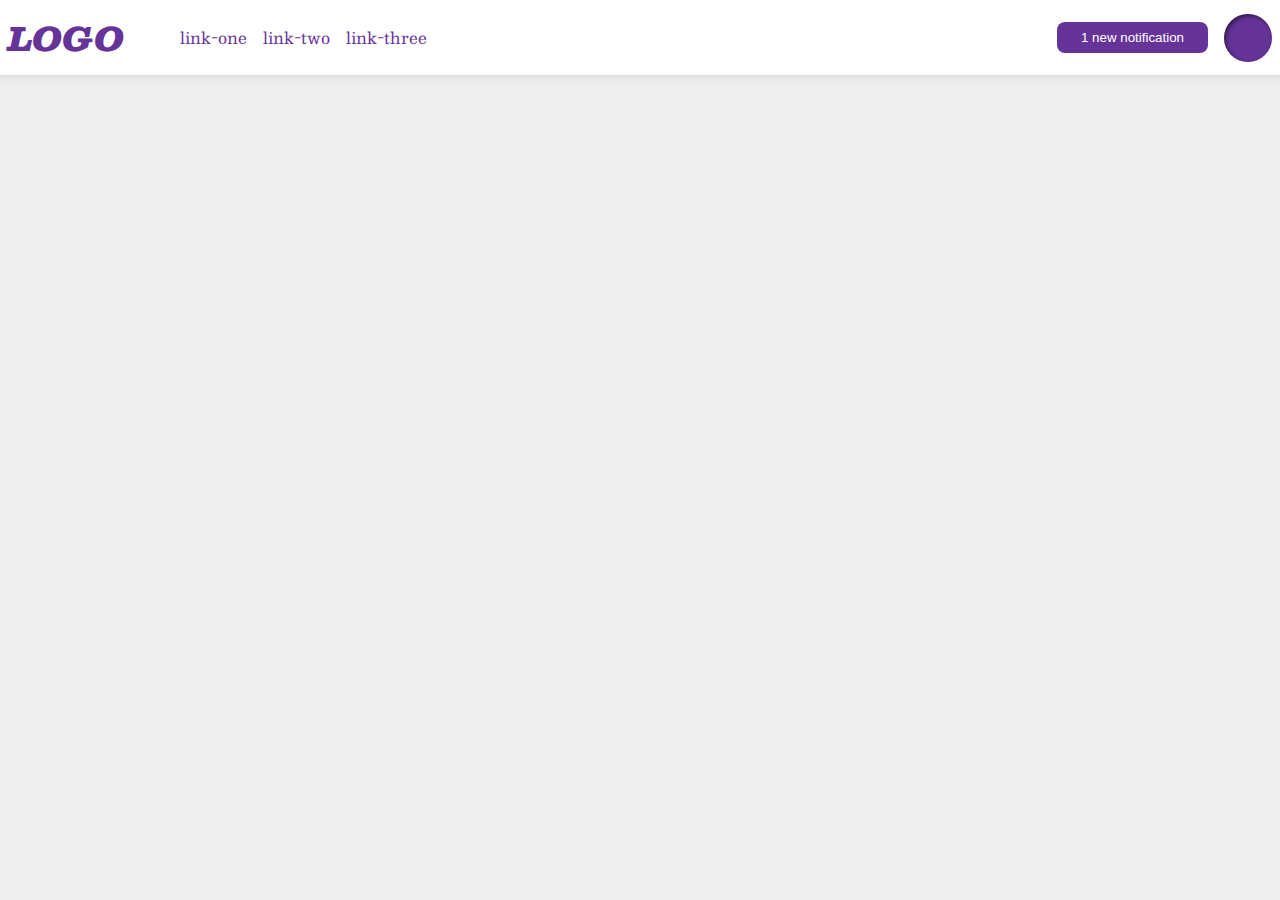
<file: flex/03-flex-header-2/index.html>
<!DOCTYPE html>
<html lang="en">
  <head>
    <meta charset="UTF-8">
    <meta http-equiv="X-UA-Compatible" content="IE=edge">
    <meta name="viewport" content="width=device-width, initial-scale=1.0">
    <title>Flex Header 2</title>
    <link rel="stylesheet" href="style.css">
  </head>
  <body>
    <div class="header">
      <div class="left">
      <div class="logo">
        LOGO
      </div>
      <ul class="links">
        <li><a href="google.com">link-one</a></li>
        <li><a href="google.com">link-two</a></li>
        <li><a href="google.com">link-three</a></li>
      </ul>
      </div>
      <div class="right">
      <button class="notifications">
        1 new notification
      </button>
      <div class="profile-image"></div>
      </div>
    </div>
  </body>
</html>
</file>
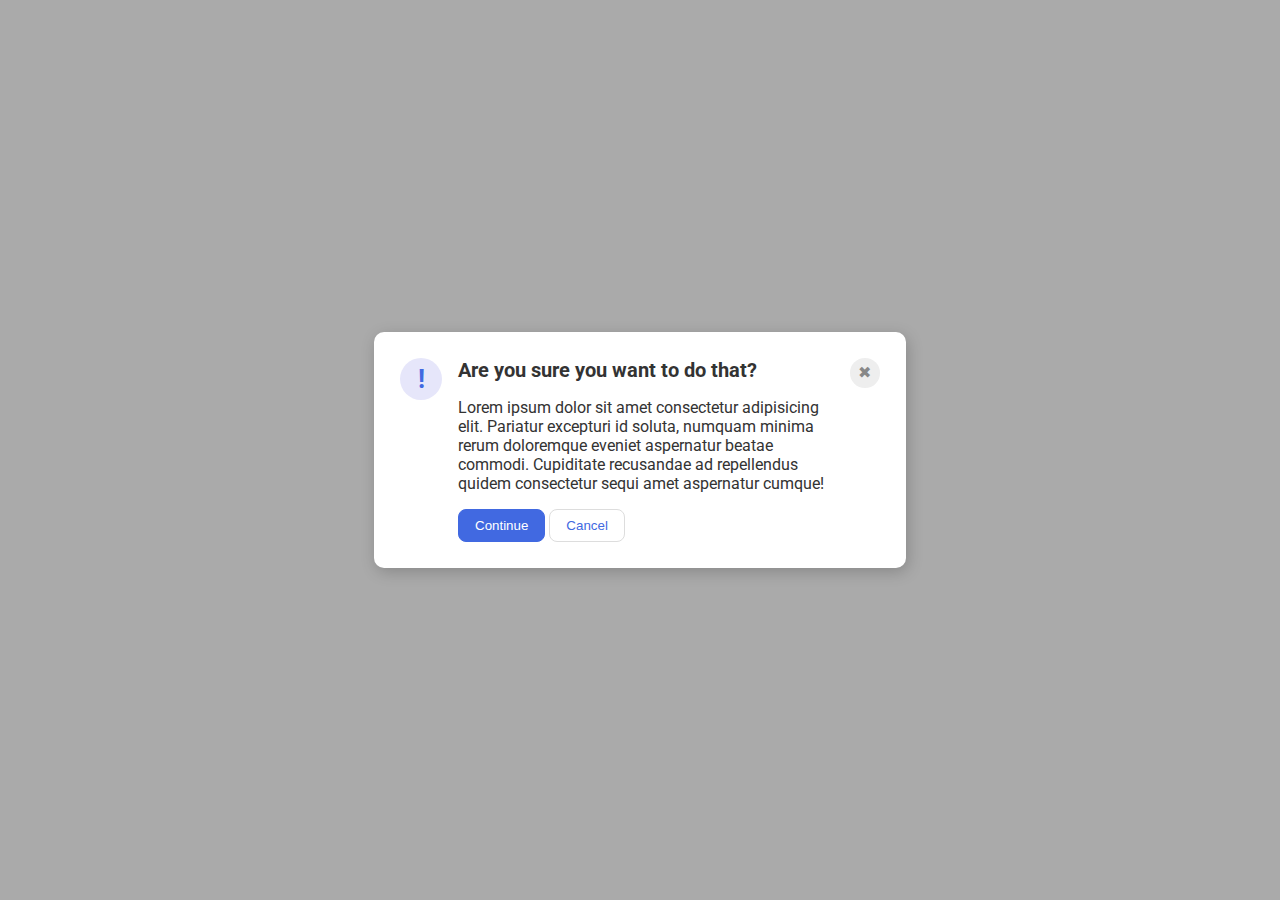
<file: flex/05-flex-modal/index.html>
<!DOCTYPE html>
<html lang="en">
  <head>
    <meta charset="UTF-8">
    <meta http-equiv="X-UA-Compatible" content="IE=edge">
    <meta name="viewport" content="width=device-width, initial-scale=1.0">
    <link rel="stylesheet" href="style.css">
    <title>Modal</title>
  </head>
  <body>
    <div class="modal">
      
      <div class="alert item">
      <div class="icon">!</div>
      </div>
      <div class="message item">
      <div class="header">Are you sure you want to do that?</div>
      
      
      <div class="text">Lorem ipsum dolor sit amet consectetur adipisicing elit. Pariatur excepturi id soluta, numquam minima rerum doloremque eveniet aspernatur beatae commodi. Cupiditate recusandae ad repellendus quidem consectetur sequi amet aspernatur cumque!</div>
      <div class="buttons">
      <button class="continue">Continue</button>
      <button class="cancel">Cancel</button>
      </div>
    </div>
    <div class="close-button item">
      <div class='x'>
      ✖</div></div>
    </div>
  </body>
</html>
</file>
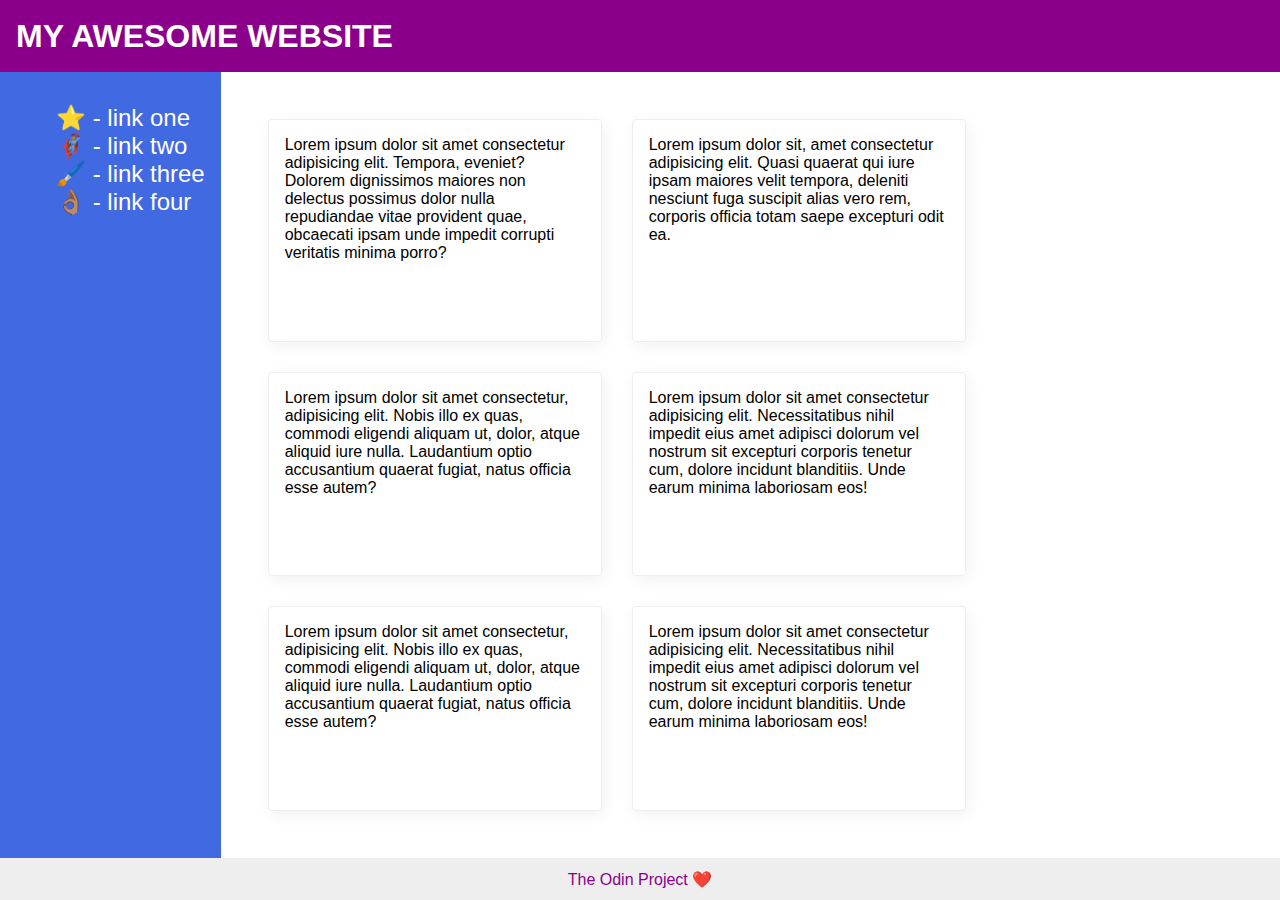
<file: flex/07-flex-layout-2/index.html>
<!DOCTYPE html>
<html lang="en">
  <head>
    <meta charset="UTF-8">
    <meta http-equiv="X-UA-Compatible" content="IE=edge">
    <meta name="viewport" content="width=device-width, initial-scale=1.0">
    <title>The Holy Grail</title>
    <link rel="stylesheet" href="style.css">
  </head>
  <body>
    <div class="header">
      MY AWESOME WEBSITE
    </div>
 <div class="main-section">
    <div class="sidebar">
      <ul>
        <li><a href="#">⭐ - link one</a></li>
        <li><a href="#">🦸🏽‍♂️ - link two</a></li>
        <li><a href="#">🖌️ - link three</a></li>
        <li><a href="#">👌🏽 - link four</a></li>
      </ul>
    </div>

<div class="cards">

    <div class="card">Lorem ipsum dolor sit amet consectetur adipisicing elit. Tempora, eveniet? Dolorem dignissimos maiores non delectus possimus dolor nulla repudiandae vitae provident quae, obcaecati ipsam unde impedit corrupti veritatis minima porro?</div>
    <div class="card">Lorem ipsum dolor sit, amet consectetur adipisicing elit. Quasi quaerat qui iure ipsam maiores velit tempora, deleniti nesciunt fuga suscipit alias vero rem, corporis officia totam saepe excepturi odit ea.</div>
    <div class="card">Lorem ipsum dolor sit amet consectetur, adipisicing elit. Nobis illo ex quas, commodi eligendi aliquam ut, dolor, atque aliquid iure nulla. Laudantium optio accusantium quaerat fugiat, natus officia esse autem?</div>
   

    <div class="card">Lorem ipsum dolor sit amet consectetur adipisicing elit. Necessitatibus nihil impedit eius amet adipisci dolorum vel nostrum sit excepturi corporis tenetur cum, dolore incidunt blanditiis. Unde earum minima laboriosam eos!</div>
    <div class="card">Lorem ipsum dolor sit amet consectetur, adipisicing elit. Nobis illo ex quas, commodi eligendi aliquam ut, dolor, atque aliquid iure nulla. Laudantium optio accusantium quaerat fugiat, natus officia esse autem?</div>
    <div class="card">Lorem ipsum dolor sit amet consectetur adipisicing elit. Necessitatibus nihil impedit eius amet adipisci dolorum vel nostrum sit excepturi corporis tenetur cum, dolore incidunt blanditiis. Unde earum minima laboriosam eos!</div>
   </div>
   
    </div>
   </body>
    <div class="footer">
      The Odin Project ❤️
    </div>
  </body>
</html>
</file>
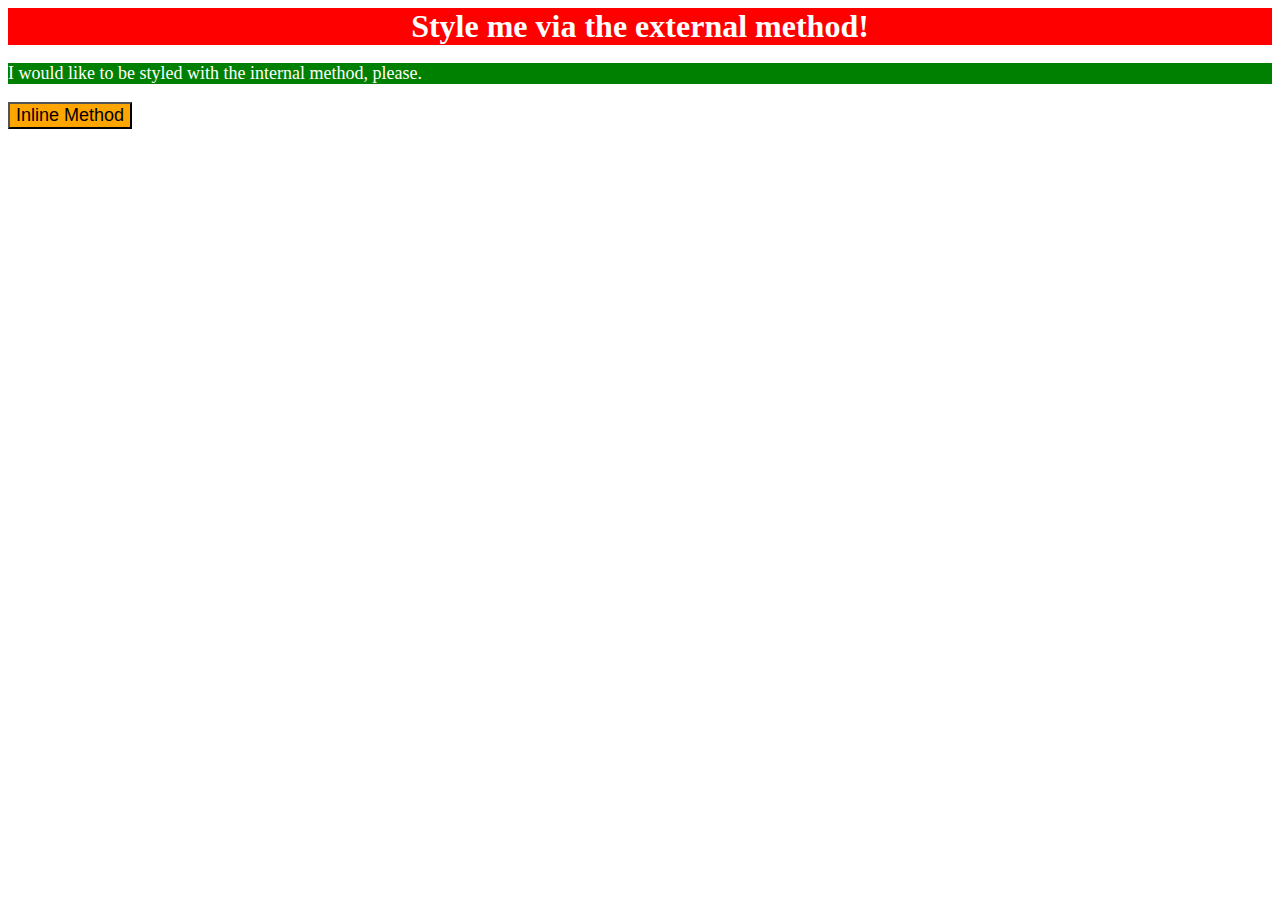
<file: foundations/01-css-methods/index.html>
<!DOCTYPE html>
<html lang="en">
  <head>
    <meta charset="UTF-8">
    <meta http-equiv="X-UA-Compatible" content="IE=edge">
    <meta name="viewport" content="width=device-width, initial-scale=1.0">
    <link rel="stylesheet" href="style.css">
    <style>
      p{
      background:green;
      color:white;
      font-size:18px;
      }
    </style>
    <title>Methods for Adding CSS</title>
  </head>
  <body>
    <div>Style me via the external method!</div>
    <p>I would like to be styled with the internal method, please.</p>
    <button style="background:orange;font-size:18px">Inline Method</button>
  </body>
</html>
</file>
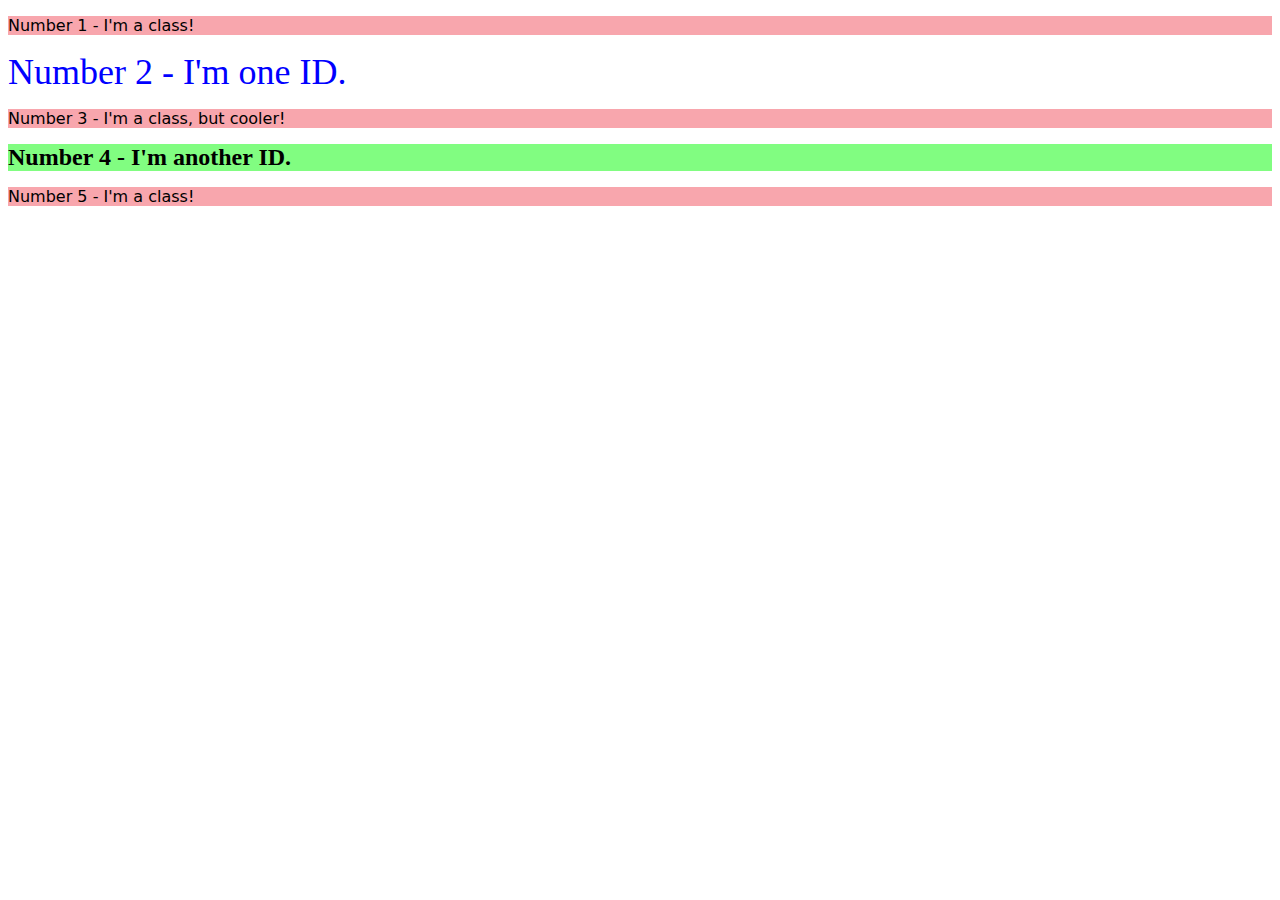
<file: foundations/02-class-id-selectors/index.html>
<!DOCTYPE html>
<html lang="en">
  <head>
    <meta charset="UTF-8">
    <meta http-equiv="X-UA-Compatible" content="IE=edge">
    <meta name="viewport" content="width=device-width, initial-scale=1.0">
    <title>Class and ID Selectors</title>
    <link rel="stylesheet" href="style.css">
  </head>
  <body>
    <p class="odd">Number 1 - I'm a class!</p>
    <div id="two">Number 2 - I'm one ID.</div>
    <p class="odd three">Number 3 - I'm a class, but cooler!</p>
    <div id="four">Number 4 - I'm another ID.</div>
    <p class="odd">Number 5 - I'm a class!</p>
  </body>
</html>
</file>
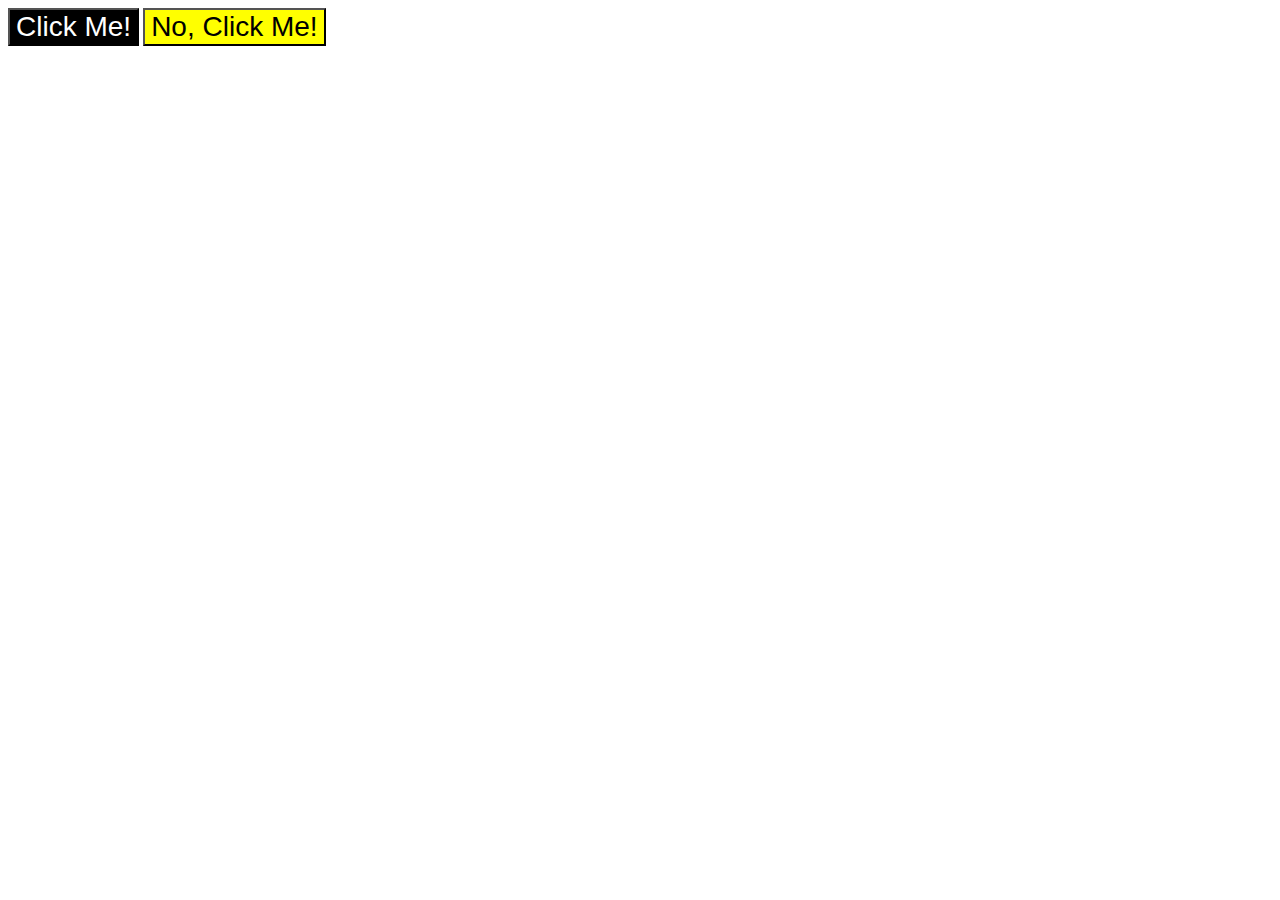
<file: foundations/03-grouping-selectors/index.html>
<!DOCTYPE html>
<html lang="en">
  <head>
    <meta charset="UTF-8">
    <meta http-equiv="X-UA-Compatible" content="IE=edge">
    <meta name="viewport" content="width=device-width, initial-scale=1.0">
    <title>Grouping Selectors</title>
    <link rel="stylesheet" href="style.css">
  </head>
  <body>
    <button class="first">Click Me!</button>
    <button class="second">No, Click Me!</button>
  </body>
</html>
</file>
<file: flex/03-flex-header-2/style.css>
/* this is some magical font-importing.  
you'll learn about it later. */
@import url('https://fonts.googleapis.com/css2?family=Besley:ital,wght@0,400;1,900&display=swap');

body {
  margin: 0;
  background: #eee;
  font-family: Besley, serif;
}

.header {
  background: white;
  border-bottom: 1px solid #ddd;
  box-shadow: 0 0 8px rgba(0,0,0,.1);
  display:flex;
  justify-content:space-between;
  gap:8px;
}

.profile-image {
  background: rebeccapurple;
  box-shadow: inset 2px 2px 4px rgba(0,0,0,.5);
  border-radius: 50%;
  width: 48px;
  height:  48px;
}

.logo {
  color: rebeccapurple;
  font-size: 32px;
  font-weight: 900;
  font-style: italic;
}

button {
  border: none;
  border-radius: 8px;
  background: rebeccapurple;
  color: white;
  padding: 8px 24px;
}

a {
  /* this removes the line under our links */
  text-decoration: none;
  color: rebeccapurple;
}

ul {
  list-style-type: none;
  display:flex;
  gap:16px;
}

.left, .right{
  display:flex;
  flex:1;
  gap:16px;
  align-items: center;
  margin:8px;
}
.right{
  justify-content: flex-end;
}
</file>
<file: flex/05-flex-modal/style.css>
@import url('https://fonts.googleapis.com/css2?family=Roboto:wght@400;700&display=swap');

html, body {
  height: 100%;
}


.header{
  font-weight:bold;
  font-size:20px
}

body {
  font-family: Roboto, sans-serif;
  margin: 0;
  background: #aaa;
  color: #333;
  /* I'll give you this one for free lol */
  display: flex;
  align-items: center;
  justify-content: center;
}

.modal {
  background: white;
  width: 480px;
  border-radius: 10px;
  box-shadow: 2px 4px 16px rgba(0,0,0,.2);
  display:flex;
  justify-content:space-around;
  flex-wrap:nowrap;
  align-items:flex-start;
  padding: 2%;
  gap: 1em;

  
}

.alert{
  display:flex;
  align-items: left;
  justify-content:space-around;
}


.message{

  display:flex;
  flex-direction: column;
  justify-content: space-evenly;
  gap: 1em;
  }

  /* .message > div {
    margin:6px;
  } */

.icon {
  color: royalblue;
  font-size: 26px;
  font-weight: 700;
  background: lavender;
  width: 42px;
  height: 42px;
  border-radius: 50%;
  display: flex;
  align-items: center;
  justify-content: center;
}

.close-button {
  background: #eee;
  border-radius: 50%;
  color: #888;
  font-weight: 400;
  font-size: 16px;
  font-size: 16px;
  height: 20px;
  width: 96px;
  display: flex;
  padding: 1%;
  align-items: center;
  justify-content: center;

}

button {
  padding: 8px 16px;
  border-radius: 8px;
}

button.continue {
  background: royalblue;
  border: 1px solid royalblue;
  color: white;
}

button.cancel {
  background: white;
  border: 1px solid #ddd;
  color: royalblue;
}
</file>
<file: flex/07-flex-layout-2/style.css>
body {
  font-family: -apple-system, BlinkMacSystemFont, 'Segoe UI', Roboto, Oxygen, Ubuntu, Cantarell, 'Open Sans', 'Helvetica Neue', sans-serif;
  margin: 0;
  min-height: 100vh;
  display: flex;
  flex: 1;
  flex-direction: column;

   
}

.header {
  height: 72px;
  background: darkmagenta;
  color: white;
  display:flex;
  font-weight:900;
  font-size:32px;
  padding:0 16px;
  align-items: center;
}

.footer {
  height: 72px;
  background: #eee;
  color: darkmagenta;
}

.sidebar {
 
  flex-shrink:0;
  background: royalblue;
  padding:16px
}

.card {
  border: 1px solid #eee;
  box-shadow: 2px 4px 16px rgba(0,0,0,.06);
  border-radius: 4px;
  align-items: center;
  justify-content: center;
  margin:15px;
  width:300px;
  padding:16px
 

}

.cards {
  display:flex;
    flex-wrap: wrap;
   padding:32px
   
   
}

.footer{
  display:flex;
align-items: center;
justify-content: center;
height: 42px;
margin-top:auto;
}

.sidebar a {
  COLOR: #FFF;
  font-size: 24px;
  text-decoration: none;
}

.card-section {
  display: flex;
}



li {
  list-style: none;
}

.main-section {
  flex:1;
  display:flex;
}
</file>
<file: foundations/01-css-methods/style.css>
div{
    background:red;
    color:white;
    font-size: 32px;
    text-align: center;
    font-weight:bold;
}
</file>
<file: foundations/02-class-id-selectors/style.css>
.odd{
    background-color: rgb(248, 166, 173);
    font-family: Verdana, DejaVu Sans, sans-serif;
}

#two{
    color:blue;
    font-size:36px;
}

#three{
    font-size:24px;
}

#four{
    background-color: hsl(120, 97%, 75%);
    font-size:24px;
    font-weight:bold;
}
</file>
<file: foundations/03-grouping-selectors/style.css>
.first{
    background:black;
    color:white;
}

.second{
    background:yellow;
}

.first, .second{
    font-size:28px;
    font-family: Helvetica, 'Times New Roman', sans-serif;
}
</file>
